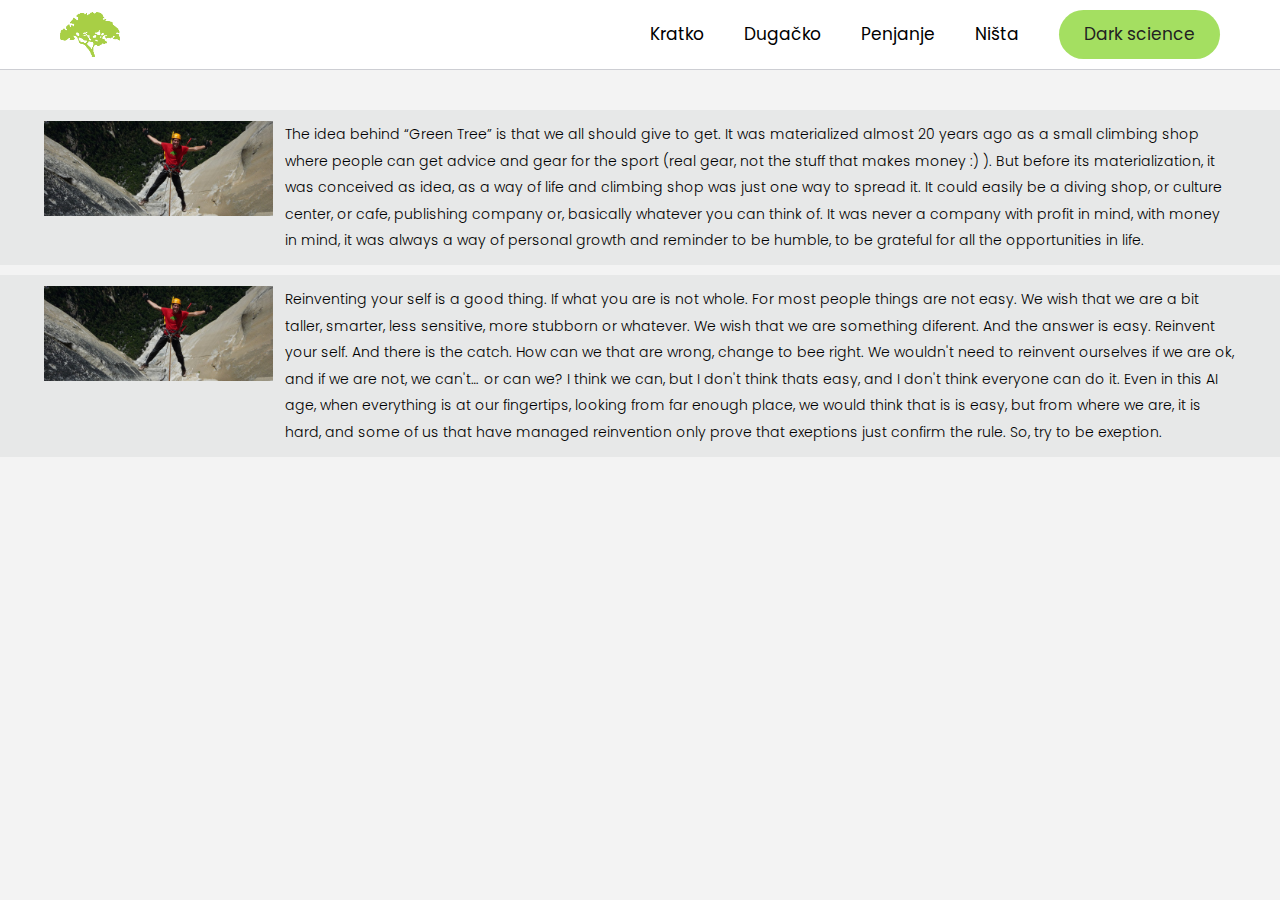
<file: index.html>
<!DOCTYPE html>
<html lang="en">
  <head>
    <meta charset="UTF-8" />
    <meta name="viewport" content="width=device-width, initial-scale=1.0" />
    <meta http-equiv="X-UA-Compatible" content="ie=edge" />
    <link
      rel="icon"
      type="image/png"
      href="./img/logodrvo.png"
    />
    <script
      defer
      src="./js/script.js"
      type="text/javascript"
    ></script>
    <link
      href="https://fonts.googleapis.com/css?family=Poppins:300,400,500,600&display=swap"
      rel="stylesheet"
    />
    <link
      rel="stylesheet"
      type="text/css"
      href="./css/styles.css"
    />
    <title>Zeleno Drvo</title>
  </head>
  <body>
    <!--NAVIGACIJA-->
    <nav class="nav">
      <img
        src="./img/logodrvo.png"
        alt="Zeleno Drvo Logo"
        class="nav__logo"
        id="ZDlogo"
        designer="Djuk"
        data-version-number="1.1"
      />
      <ul class="nav__links">
        <li class="nav__item">
          <a class="nav__link" href="#section--timer">Kratko</a>
        </li>
        <li class="nav__item">
          <a class="nav__link" href="#section--1">Dugačko</a>
        </li>
        <li class="nav__item">
          <a class="nav__link" href="#section--2">Penjanje</a>
        </li>
        <li class="nav__item">
          <a class="nav__link" href="#section--3">Ništa</a>
        </li>
        <li class="nav__item">
          <a class="nav__link nav__link--btn btn--show-modal" href="#"
            >Dark science</a
          >
        </li>
      </ul>
    </nav>
    <div id="content">
      <div class="textItem">
        <div id="slike">
          <img src="./img/1.jpg" alt="Ivacko Nose" class="paragrafImage" />
        </div>
        <p><span>The idea behind “Green Tree”</span> is that we all should give to get. It was materialized almost 20 years ago as a small climbing shop where people can get advice and gear for the sport (real gear, not the stuff that makes money :) ). But before its materialization, it was conceived as idea, as a way of life and climbing shop was just one way to spread it. It could easily be a diving shop, or culture center, or cafe, publishing company or, basically whatever you can think of. It was never a company with profit in mind, with money in mind, it was always a way of personal growth and reminder to be humble, to be grateful for all the opportunities in life. </p>
      </div>
    </div>
    <div class="textItem">
      <div id="slike">
        <img src="./img/1.jpg" alt="Ivacko Nose" class="paragrafImage" />
      </div>
      <p><span>Reinventing your self</span> is a good thing. If what you are is not whole. For most people things are not easy. We wish that we are a bit taller, smarter, less sensitive, more stubborn or whatever. We wish that we are something diferent. And the answer is easy. Reinvent your self. And there is the catch. How can we that are wrong, change to bee right. We wouldn't need to reinvent ourselves if we are ok, and if we are not, we can't… or can we? I think we can, but I don't think thats easy, and I don't think everyone can do it. Even in this AI age, when everything is at our fingertips, looking from far enough place, we would think that is is easy, but from where we are, it is hard, and some of us that have managed reinvention only prove that exeptions just confirm the rule. So, try to be exeption.</p>
    </div>
    
  </body>
</html>
</file>
<file: css/styles.css>
:root {
  --color-primary: #f6380d;
  --color-primaryH: #a4df61;
  --color-secondary: #ffcb03;
  --color-tertiary: #ff585f;
  --color-primary-darker: #fd5331;
  --color-primary-darkerH: #79c121;
  --color-secondary-darker: #ffbb00;
  --color-tertiary-darker: #fd424b;
  --color-primary-opacity: #5ec5763a;
  --color-secondary-opacity: #ffcd0331;
  --color-tertiary-opacity: #ff58602d;
  --gradient-primary: linear-gradient(to top left, #f7421e, #fc1f1f);
  --gradient-primaryH: linear-gradient(to top left, #78f71e, #70d51e);
  --gradient-secondary: linear-gradient(to top left, #ffb003, #ffcb03);
}

* {
  margin: 0;
  padding: 0;
  box-sizing: inherit;
}

html {
  font-size: 62.5%;
  box-sizing: border-box;
  scroll-behavior: smooth;
}

body {
  font-family: "Poppins", sans-serif;
  font-weight: 300;
  color: #444;
  line-height: 1.9;
  background-color: #f3f3f3;
  position: relative;
}

.nav {
  display: flex;
  justify-content: space-between;
  align-items: center;
  height: 7rem;
  width: 100%;
  padding: 0 6rem;
  z-index: 100;
  background-color: #ffffff;
  color: #000000;
  border-bottom: 1px solid #cdced3;
}
.nav__logo {
  height: 4.5rem;
  transition: all 0.3s;
}

.nav__links {
  display: flex;
  align-items: center;
  list-style: none;
}
.nav__item {
  margin-left: 4rem;
}
.nav__link:link,
.nav__link:visited {
  font-size: 1.7rem;
  font-weight: 400;
  color: inherit;
  text-decoration: none;
  display: block;
  transition: all 0.3s;
}

.nav__link--btn:link,
.nav__link--btn:visited {
  padding: 0.8rem 2.5rem;
  border-radius: 3rem;
  background-color: var(--color-primaryH);
  color: #222;
}

.nav__link--btn:hover,
.nav__link--btn:active {
  color: inherit;
  background-color: var(--color-primary-darkerH);
  color: #333;
}
#content {
  background-color: #f3f3f3;
  padding-top: 30px;
}

.textItem {
  background-color: #d7d9db6e;
  width: 100%;
  height: auto;
  margin-left: auto;
  margin-top: 10px;
  margin-right: auto;
  padding-left: 3%;
  padding-right: 3%;
  padding-top: 5px;
  padding-bottom: 5px;
  display: flex;
}

.textItem p {
  color: #000000;
  font-size: 1.4rem;
  flex: 1;
}

#slike {
  flex: 2;
  max-width: 20%;
  object-fit: contain;
  padding: 0.5%;
}

.paragrafImage {
  width: 100%;
}
.textItem p {
  color: #000000;
  font-size: 1.4rem;
  flex: 1;
  padding: 0.5%;
}
</file>
